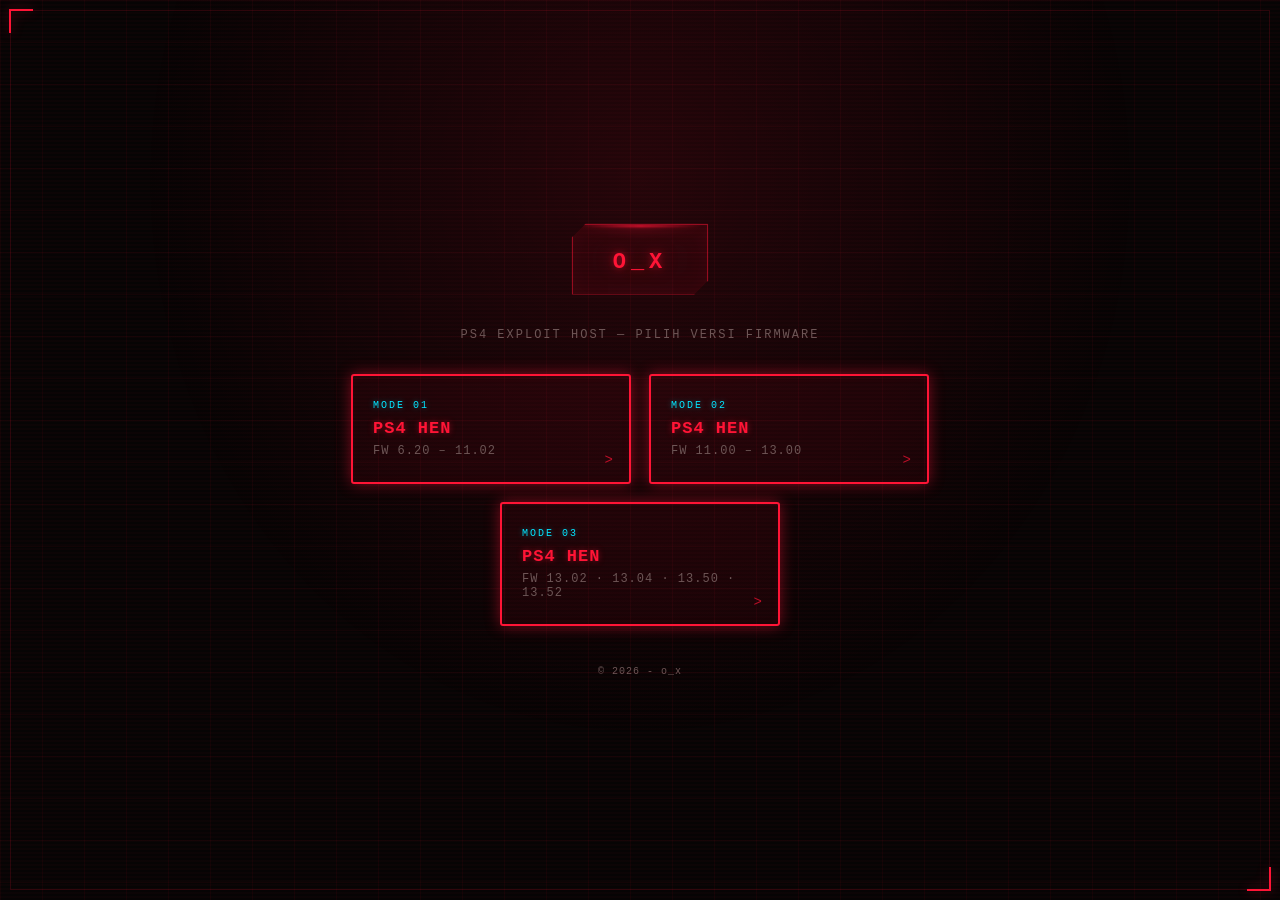
<file: index.html>
<!DOCTYPE html>
<html lang="id">
<head>
  <meta charset="UTF-8">
  <meta name="viewport" content="width=device-width, initial-scale=1.0">
  <title>o_x :: PS4 Exploit Host</title>
  <style>
    :root {
      --void: #060404;
      --panel: #0d0707;
      --line: #2a1010;
      --red: #ff1435;
      --red-dim: #7a0d1f;
      --red-glow: rgba(255, 20, 53, 0.45);
      --cyan-ghost: #00e5ff;
      --magenta-ghost: #ff2fd0;
      --ink: #d8c9c9;
      --ink-dim: #6b5555;
    }

    * { box-sizing: border-box; }

    body {
      background: var(--void);
      color: var(--ink);
      margin: 0;
      min-height: 100vh;
      display: flex;
      flex-direction: column;
      align-items: center;
      justify-content: center;
      font-family: 'JetBrains Mono', 'Courier New', 'Consolas', monospace;
      text-align: center;
      padding: 40px 20px;
      position: relative;
      overflow-x: hidden;
    }

    /* grid + vignette backdrop */
    body::before {
      content: "";
      position: fixed;
      inset: 0;
      background:
        radial-gradient(ellipse at 50% 20%, rgba(255, 20, 53, 0.12), transparent 55%),
        linear-gradient(rgba(255, 20, 53, 0.05) 1px, transparent 1px),
        linear-gradient(90deg, rgba(255, 20, 53, 0.05) 1px, transparent 1px);
      background-size: 100% 100%, 42px 42px, 42px 42px;
      pointer-events: none;
      z-index: 0;
    }

    /* CRT scanlines */
    body::after {
      content: "";
      position: fixed;
      inset: 0;
      pointer-events: none;
      z-index: 9999;
      background: repeating-linear-gradient(
        0deg, transparent, transparent 2px,
        rgba(255, 20, 53, 0.025) 2px, rgba(255, 20, 53, 0.025) 4px
      );
      mix-blend-mode: screen;
    }

    .hud-frame { position: fixed; inset: 10px; z-index: 2; pointer-events: none; border: 1px solid rgba(255, 20, 53, 0.15); }
    .hud-frame::before, .hud-frame::after {
      content: ""; position: absolute; width: 22px; height: 22px;
      border: 2px solid var(--red); filter: drop-shadow(0 0 6px var(--red-glow));
    }
    .hud-frame::before { top: -2px; left: -2px; border-right: none; border-bottom: none; }
    .hud-frame::after { bottom: -2px; right: -2px; border-left: none; border-top: none; }

    main { position: relative; z-index: 1; max-width: 640px; width: 100%; }

    .hologram-title {
      position: relative;
      display: inline-block;
      margin: 0 auto 10px;
      padding: 16px 40px;
      border: 1px solid rgba(255, 20, 53, 0.5);
      background: rgba(255, 20, 53, 0.06);
      box-shadow: 0 0 20px var(--red-glow), inset 0 0 25px rgba(255, 20, 53, 0.08);
      overflow: hidden;
      clip-path: polygon(14px 0, 100% 0, 100% calc(100% - 14px), calc(100% - 14px) 100%, 0 100%, 0 14px);
    }

    .hologram-title span[data-text] {
      position: relative;
      display: inline-block;
      font-size: 22px;
      font-weight: 700;
      letter-spacing: 5px;
      text-transform: uppercase;
      color: var(--red);
      text-shadow: 0 0 6px var(--red-glow), 0 0 18px var(--red-glow);
      animation: flicker 4s infinite;
    }

    .hologram-title span[data-text]::before,
    .hologram-title span[data-text]::after {
      content: attr(data-text);
      position: absolute; top: 0; left: 0; width: 100%;
      opacity: 0; filter: blur(0.5px);
    }
    .hologram-title span[data-text]::before {
      color: var(--cyan-ghost);
      animation: glitchBefore 3.2s infinite;
      clip-path: inset(0 0 55% 0);
    }
    .hologram-title span[data-text]::after {
      color: var(--magenta-ghost);
      animation: glitchAfter 3.2s infinite;
      clip-path: inset(55% 0 0 0);
    }

    .hologram-title .scan-line {
      position: absolute; left: 4%; width: 92%; height: 2px;
      background: linear-gradient(to right, transparent, var(--red), transparent);
      filter: blur(1px) drop-shadow(0 0 6px var(--red));
      top: 0;
      animation: scan 2.4s linear infinite;
    }

    @keyframes flicker {
      0%, 92%, 100% { opacity: 1; }
      93% { opacity: 0.55; }
      94% { opacity: 1; }
      95% { opacity: 0.35; }
      96% { opacity: 1; }
    }
    @keyframes glitchBefore {
      0%, 88%, 100% { opacity: 0; transform: translateX(0); }
      90% { opacity: 0.7; transform: translateX(-3px); }
      92% { opacity: 0; }
    }
    @keyframes glitchAfter {
      0%, 88%, 100% { opacity: 0; transform: translateX(0); }
      90% { opacity: 0.6; transform: translateX(3px); }
      92% { opacity: 0; }
    }
    @keyframes scan { 0% { top: 0; } 100% { top: 100%; } }

    .subtitle {
      color: var(--ink-dim);
      font-size: 12px;
      letter-spacing: 2px;
      text-transform: uppercase;
      margin: 18px 0 32px;
    }

    .choice-grid {
      display: flex;
      flex-wrap: wrap;
      gap: 18px;
      justify-content: center;
    }

    .choice-grid .btn {
      flex: 1 1 220px;
      max-width: 280px;
    }

    .btn {
      position: relative;
      flex: 1 1 240px;
      max-width: 280px;
      padding: 24px 20px;
      border: 2px solid var(--red);
      background: rgba(255, 20, 53, 0.06);
      color: var(--ink);
      text-decoration: none;
      border-radius: 3px;
      box-shadow: 0 0 15px var(--red-glow), inset 0 0 10px rgba(255, 20, 53, 0.06);
      overflow: hidden;
      transition: all 0.3s ease;
      text-align: left;
    }

    .btn::before {
      content: "";
      position: absolute; inset: 0;
      background: linear-gradient(90deg, transparent, rgba(255, 20, 53, 0.25), transparent);
      transform: translateX(-100%);
      transition: transform 0.5s;
    }
    .btn:hover::before { transform: translateX(100%); }
    .btn:hover {
      background: rgba(255, 20, 53, 0.14);
      box-shadow: 0 0 25px var(--red-glow), 0 0 45px rgba(255, 20, 53, 0.15);
      transform: translateY(-2px);
    }

    .btn .tag {
      display: block;
      font-size: 10px;
      letter-spacing: 2px;
      text-transform: uppercase;
      color: var(--cyan-ghost);
      text-shadow: 0 0 6px rgba(0, 229, 255, 0.4);
      margin-bottom: 8px;
    }

    .btn .label {
      display: block;
      font-size: 17px;
      font-weight: 700;
      letter-spacing: 1px;
      color: var(--red);
      text-shadow: 0 0 6px var(--red-glow);
      margin-bottom: 6px;
    }

    .btn .range {
      display: block;
      font-size: 12px;
      color: var(--ink-dim);
      letter-spacing: 1px;
    }

    .btn .arrow {
      position: absolute;
      right: 16px;
      bottom: 14px;
      color: var(--red);
      font-size: 14px;
      opacity: 0.7;
    }

    footer {
      position: relative;
      z-index: 1;
      margin-top: 40px;
      font-size: 10px;
      letter-spacing: 1px;
      color: var(--ink-dim);
    }

    @media (max-width: 560px) {
      .hologram-title span[data-text] { font-size: 15px; letter-spacing: 3px; }
      .hologram-title { padding: 12px 22px; }
      .choice-grid { flex-direction: column; align-items: center; }
      .btn { width: 100%; max-width: 320px; }
    }

    @media (prefers-reduced-motion: reduce) {
      *, *::before, *::after { animation-duration: 0.001ms !important; animation-iteration-count: 1 !important; }
    }
  </style>
</head>
<body>

<div class="hud-frame"></div>

<main>
  <h1 class="hologram-title">
    <span class="scan-line"></span>
    <span data-text="o_x">o_x</span>
  </h1>
  <p class="subtitle">PS4 Exploit Host — pilih versi firmware</p>

  <div class="choice-grid">
    <a href="v1/index.html" class="btn">
      <span class="tag">Mode 01</span>
      <span class="label">PS4 HEN</span>
      <span class="range">FW 6.20 – 11.02</span>
      <span class="arrow">&gt;</span>
    </a>
    <a href="v2/index.html" class="btn">
      <span class="tag">Mode 02</span>
      <span class="label">PS4 HEN</span>
      <span class="range">FW 11.00 – 13.00</span>
      <span class="arrow">&gt;</span>
    </a>
    <a href="v3/index.html" class="btn">
      <span class="tag">Mode 03</span>
      <span class="label">PS4 HEN</span>
      <span class="range">FW 13.02 · 13.04 · 13.50 · 13.52</span>
      <span class="arrow">&gt;</span>
    </a>
  </div>
</main>

<footer>© <span id="footer-year"></span>  - o_x</footer>

<script>
  document.getElementById('footer-year').textContent = new Date().getFullYear();
</script>
</body>
</html>
</file>
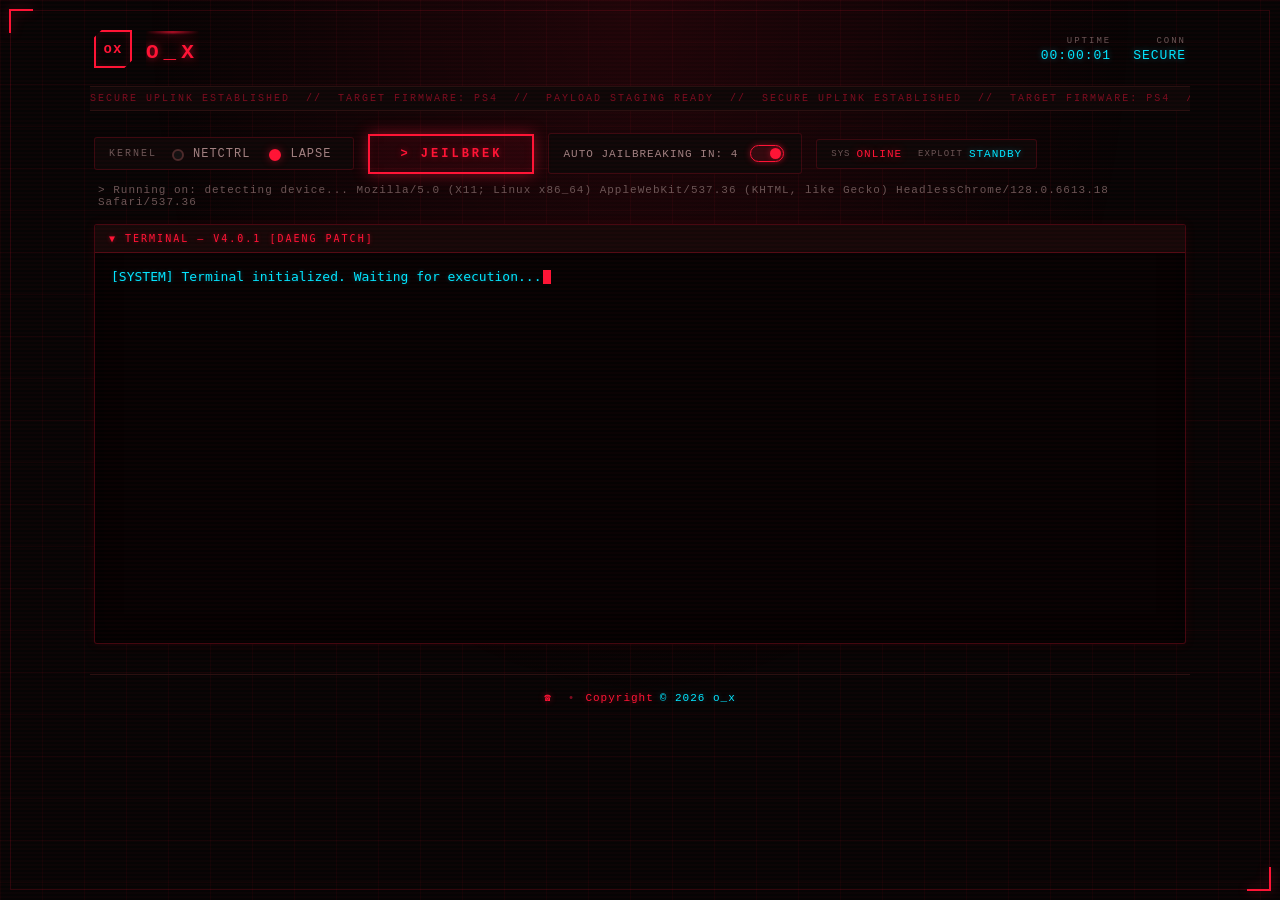
<file: v1/index.html>
<!DOCTYPE html>
<html lang="id" manifest="cache.manifest">
<head>
  <meta charset="UTF-8">
  <meta name="viewport" content="width=device-width, initial-scale=1.0">
  <title>o_x :: TERMINAL v4.0.1</title>
  <link rel="stylesheet" href="includes/style.css">
</head>
<body>

<div class="hud-frame"></div>

<header class="topbar">
  <div class="brand">
    <span class="brand-mark">ox</span>
    <h1 class="hologram-wordmark">
      <span class="scan-line"></span>
      <span data-text="o_x">o_x</span>
    </h1>
  </div>

  <div class="topbar-meta">
    <div class="meta-item">
      <span class="meta-label">Uptime</span>
      <span class="meta-value" id="uptime-display">00:00:00</span>
    </div>
    <div class="meta-item">
      <span class="meta-label">Conn</span>
      <span class="meta-value" id="conn-status">SECURE</span>
    </div>
  </div>
</header>

<div class="ticker" aria-hidden="true">
  <div class="ticker-track">
    <span>SECURE UPLINK ESTABLISHED&nbsp;&nbsp;//&nbsp;&nbsp;TARGET FIRMWARE: PS4&nbsp;&nbsp;//&nbsp;&nbsp;PAYLOAD STAGING READY&nbsp;&nbsp;//&nbsp;&nbsp;SECURE UPLINK ESTABLISHED&nbsp;&nbsp;//&nbsp;&nbsp;TARGET FIRMWARE: PS4&nbsp;&nbsp;//&nbsp;&nbsp;PAYLOAD STAGING READY&nbsp;&nbsp;//</span>
  </div>
</div>

<main>
  <section class="control-deck">
    <div class="deck-group kernel-select">
      <span class="deck-title">Kernel</span>
      <form id="kernel-options">
        <input type="radio" name="kernel" id="netctrl-exploit" value="netctrl">
        <label for="netctrl-exploit">NetCtrl</label>
        <input type="radio" name="kernel" id="lapse-exploit" value="lapse">
        <label for="lapse-exploit">Lapse</label>
      </form>
    </div>

    <button id="jeilbrek" class="btn-primary"><span>&gt; Jeilbrek</span></button>

    <div class="deck-group toggle-group">
      <div class="autoJb">
        <label for="autoJbInput" id="autoJbLabel">Auto Jailbreak</label>
        <input id="autoJbInput" type="checkbox">
      </div>
    </div>

    <div class="deck-group status-pills">
      <div class="status-item">
        <span class="label">Sys</span>
        <span class="value" id="sys-status">INITIALIZING</span>
      </div>
      <div class="status-item">
        <span class="label">Exploit</span>
        <span class="value" id="exploit-status">STANDBY</span>
      </div>
    </div>
  </section>

  <h3 id="UA">&gt; Running on: <span id="ua-value">detecting device...</span></h3>

  <section class="terminal-panel">
    <pre id="console"><div id="console-content"><span class="log-system">[SYSTEM] Terminal initialized. Waiting for execution...</span><span class="cursor"></span></div>
    </pre>
  </section>
</main>

<footer class="site-footer">
  <span class="footer-info"><span class="footer-label">☎️</span><span class="footer-value"></span></span>
  <span class="footer-divider">•</span>
  <span class="footer-info"><span class="footer-label">Copyright</span><span class="footer-value">© <span id="footer-year"></span> o_x</span></span>
</footer>

<script src="src/main.js"></script>
<script src="includes/script.js"></script>
</body>

</html>
</file>
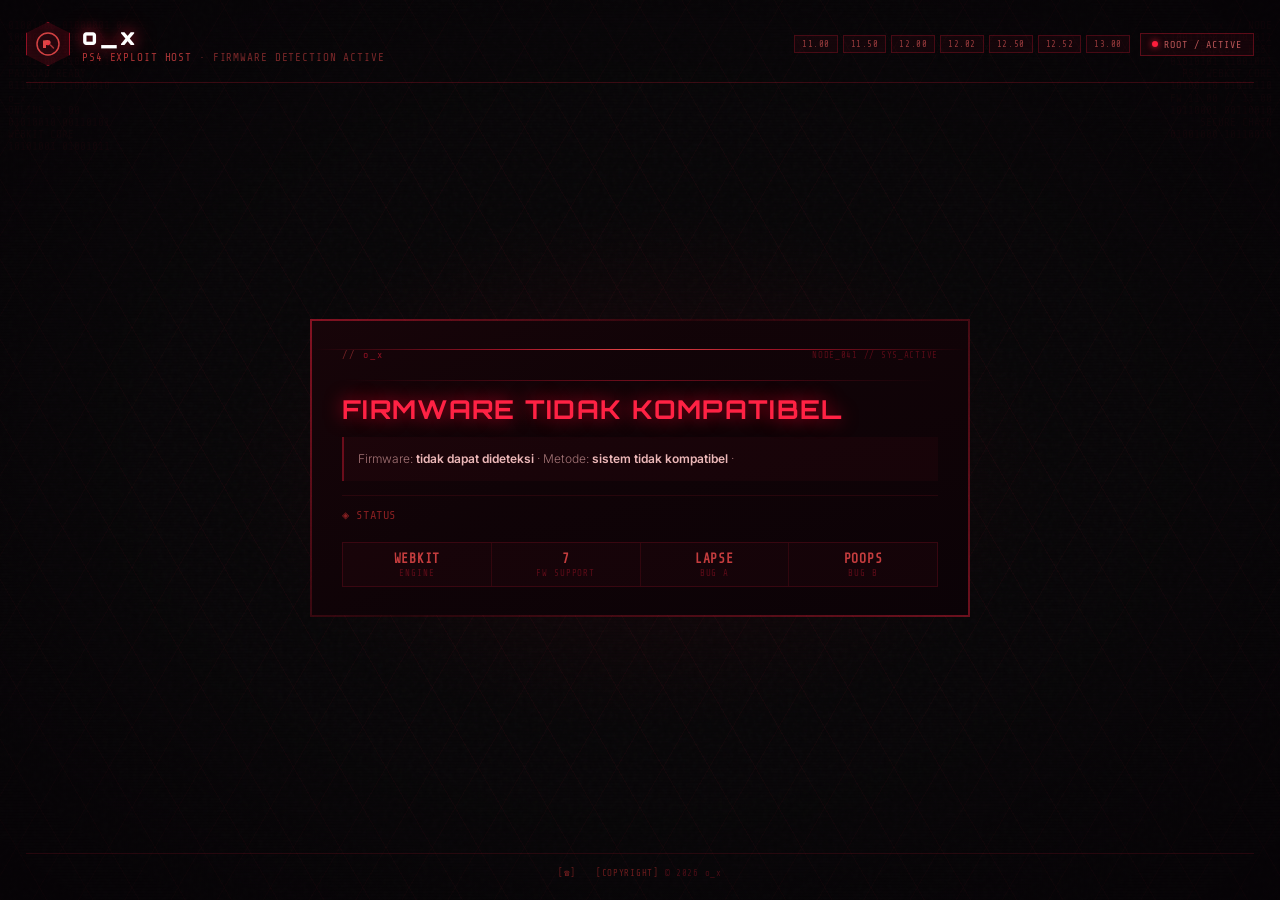
<file: v2/index.html>
<!DOCTYPE html>
<html lang="id" manifest="cache.appcache">
<head>
<meta charset="utf-8">
<meta name="viewport" content="width=device-width,initial-scale=1">
<title>o_x | PS4 Exploit Host</title>
<link href="https://fonts.googleapis.com/css2?family=Share+Tech+Mono&family=Orbitron:wght@400;700;900&family=Inter:wght@300;400;600&display=swap" rel="stylesheet">
<style>
*,*::before,*::after{box-sizing:border-box;margin:0;padding:0}

:root{
  --r:rgba(255,30,60,1);
  --r1:rgba(255,30,60,.7);
  --r2:rgba(255,30,60,.15);
  --r3:rgba(255,30,60,.05);
  --rg:rgba(255,80,80,.4);
  --rd:#ff1e3c;
  --dark:#080608;
  --text:rgba(255,220,220,.92);
  --dim:rgba(255,80,80,.45);
  --mono:'Share Tech Mono',monospace;
  --orb:'Orbitron',sans-serif;
}

html,body{height:100%;background:var(--dark);color:var(--text);font-family:'Inter',sans-serif;overflow:hidden}

/* noise texture */
body::before{
  content:"";position:fixed;inset:0;pointer-events:none;
  background-image:url("data:image/svg+xml,%3Csvg viewBox='0 0 200 200' xmlns='http://www.w3.org/2000/svg'%3E%3Cfilter id='n'%3E%3CfeTurbulence type='fractalNoise' baseFrequency='.9' numOctaves='4'/%3E%3C/filter%3E%3Crect width='100%25' height='100%25' filter='url(%23n)' opacity='.04'/%3E%3C/svg%3E");
  opacity:.6;z-index:0;
}

/* diagonal grid */
body::after{
  content:"";position:fixed;inset:0;pointer-events:none;z-index:0;
  background:
    repeating-linear-gradient(60deg,rgba(255,30,60,.04) 0,rgba(255,30,60,.04) 1px,transparent 1px,transparent 40px),
    repeating-linear-gradient(-60deg,rgba(255,30,60,.03) 0,rgba(255,30,60,.03) 1px,transparent 1px,transparent 40px);
}

.scanlines{position:fixed;inset:0;pointer-events:none;z-index:1;
  background:repeating-linear-gradient(0deg,rgba(0,0,0,.13) 0,rgba(0,0,0,.13) 1px,transparent 1px,transparent 3px)}

/* vignette */
.vignette{position:fixed;inset:0;pointer-events:none;z-index:1;
  background:radial-gradient(ellipse 80% 80% at 50% 50%,transparent 40%,rgba(4,0,4,.7) 100%)}

/* glow center */
.glow-bg{position:fixed;inset:0;pointer-events:none;z-index:0;
  background:radial-gradient(ellipse 50% 45% at 50% 52%,rgba(255,20,50,.07) 0%,transparent 65%)}

/* side data strips */
.strip{position:fixed;top:0;bottom:0;width:130px;overflow:hidden;opacity:.055;
  color:var(--rd);font:11px/1.1 var(--mono);word-break:break-all;pointer-events:none;z-index:0;padding:20px 8px}
.strip.l{left:0}.strip.r{right:0;text-align:right}

/* ── shell ── */
#shell{position:relative;z-index:2;min-height:100vh;display:flex;flex-direction:column;padding:22px 26px}

/* ── top bar ── */
#topbar{display:flex;align-items:center;gap:0;border-bottom:1px solid rgba(255,30,60,.2);padding-bottom:16px;margin-bottom:0}

.logo-wrap{display:flex;align-items:center;gap:12px}
.logo-hex{
  width:44px;height:44px;position:relative;
  display:flex;align-items:center;justify-content:center;
  clip-path:polygon(50% 0%,100% 25%,100% 75%,50% 100%,0% 75%,0% 25%);
  background:rgba(255,30,60,.12);border:1px solid rgba(255,30,60,.5);
  box-shadow:0 0 20px rgba(255,30,60,.3),inset 0 0 12px rgba(255,30,60,.08);
}
.logo-hex img{width:26px;height:26px;border-radius:2px;opacity:.9}

.brand-block{}
.brand-title{
  display:block;font:900 22px/1 var(--orb);
  letter-spacing:.12em;color:#fff;
  text-shadow:0 0 15px rgba(255,30,60,.8),0 0 30px rgba(255,30,60,.3);
  position:relative;
}
.brand-title .glitch-wrap{position:relative;display:inline-block}
.brand-title .glitch-wrap::before,
.brand-title .glitch-wrap::after{
  content:attr(data-t);position:absolute;left:0;top:0;opacity:0;
}
.brand-title .glitch-wrap::before{color:#ff6b6b;animation:glitch 4s infinite}
.brand-title .glitch-wrap::after{color:#ff0033;animation:glitch 4s .2s infinite reverse}

.brand-sub{
  display:block;margin-top:4px;font:11px/1 var(--mono);
  letter-spacing:.08em;color:var(--dim);
}
.brand-sub span{color:rgba(255,80,80,.65)}

.topbar-right{margin-left:auto;display:flex;align-items:center;gap:10px}

.status-pill{
  display:flex;align-items:center;gap:6px;
  padding:5px 11px;border:1px solid rgba(255,30,60,.3);
  background:rgba(255,30,60,.06);
  font:10px var(--mono);letter-spacing:.1em;color:rgba(255,120,120,.7);
}
.status-pill::before{
  content:"";width:6px;height:6px;border-radius:50%;
  background:var(--rd);box-shadow:0 0 6px var(--rd);
  animation:pulse 1.4s ease-in-out infinite;
  flex-shrink:0;
}

.fw-tags{display:flex;gap:5px;flex-wrap:wrap}
.fw-tag{
  padding:3px 7px;border:1px solid rgba(255,30,60,.22);
  background:rgba(255,30,60,.05);
  font:9px var(--mono);color:rgba(255,100,100,.55);letter-spacing:.06em;
}

/* ── center ── */
#center{flex:1;display:flex;align-items:center;justify-content:center;padding:20px 0}

/* ── main panel ── */
#panel{
  position:relative;width:100%;max-width:660px;
  padding:0;overflow:hidden;
}

/* outer glow frame */
.panel-frame{
  position:relative;padding:2px;
  background:linear-gradient(135deg,rgba(255,30,60,.5),rgba(255,0,30,.1) 40%,rgba(255,30,60,.4));
  box-shadow:0 0 50px rgba(255,30,60,.12),0 0 100px rgba(255,30,60,.05);
}

.panel-inner{
  background:linear-gradient(160deg,rgba(20,4,8,.97) 0%,rgba(10,2,6,.99) 100%);
  padding:28px 30px;position:relative;overflow:hidden;
}

/* moving scanline inside panel */
.panel-scan{
  position:absolute;left:0;right:0;height:1px;
  background:linear-gradient(to right,transparent 0%,rgba(255,30,60,.6) 30%,rgba(255,80,80,.9) 50%,rgba(255,30,60,.6) 70%,transparent 100%);
  filter:blur(.5px);animation:scan 3s linear infinite;pointer-events:none;z-index:1;
}

/* top data row inside panel */
.panel-header{
  display:flex;align-items:center;justify-content:space-between;
  margin-bottom:20px;
}
.p-eyebrow{font:10px var(--mono);letter-spacing:.2em;color:rgba(255,30,60,.5)}
.p-eyebrow::before{content:"// ";color:rgba(255,80,80,.4)}
.p-id{font:9px var(--mono);color:rgba(255,30,60,.3);letter-spacing:.08em}

/* red divider line */
.divider{width:100%;height:1px;background:linear-gradient(to right,transparent,rgba(255,30,60,.4),transparent);margin:14px 0}

/* main state */
#state{
  font:700 26px/1.15 var(--orb);letter-spacing:.05em;text-transform:uppercase;
  color:#fff;text-shadow:0 0 20px rgba(255,30,60,.5);margin-bottom:12px;
}
#state.ok  {color:#ff6666;text-shadow:0 0 18px rgba(255,60,60,.6)}
#state.bad {color:#ff2244;text-shadow:0 0 18px rgba(255,0,40,.7)}
#state.warn{color:#ff8844;text-shadow:0 0 18px rgba(255,120,40,.5)}

/* detail block */
#det{
  padding:11px 14px;
  border-left:2px solid rgba(255,30,60,.35);
  background:rgba(255,30,60,.04);
  font:300 12px/1.8 'Inter',sans-serif;color:rgba(255,190,190,.6);
}
#det b{color:rgba(255,200,200,.92);font-weight:600}

/* status line */
#cache{
  margin-top:14px;padding-top:12px;
  border-top:1px solid rgba(255,30,60,.1);
  font:12px var(--mono);color:rgba(255,30,60,.35);min-height:16px;
  letter-spacing:.05em;
}
#cache::before{content:"◈ STATUS  ";color:rgba(255,60,60,.5)}
#cache.cacheok{color:rgba(255,100,100,.65)}

/* bottom stat bar */
.panel-stats{
  display:flex;gap:0;margin-top:20px;
  border:1px solid rgba(255,30,60,.15);
  background:rgba(255,30,60,.03);
}
.stat-item{
  flex:1;padding:8px 12px;text-align:center;
  border-right:1px solid rgba(255,30,60,.12);
}
.stat-item:last-child{border-right:none}
.stat-val{display:block;font:600 13px var(--mono);color:rgba(255,80,80,.75);letter-spacing:.06em}
.stat-lbl{display:block;font:9px var(--mono);color:rgba(255,30,60,.3);letter-spacing:.1em;margin-top:2px}

/* ── footer ── */
#footer{
  display:flex;align-items:center;justify-content:center;gap:20px;flex-wrap:wrap;
  padding-top:14px;border-top:1px solid rgba(255,30,60,.12);
  font:9px var(--mono);color:rgba(255,30,60,.25);letter-spacing:.08em;
}
#footer b{color:rgba(255,60,60,.4);font-weight:400}

/* ── keyframes ── */
@keyframes glitch{
  0%,85%,100%{transform:translateX(0);opacity:0}
  87%{transform:translateX(-4px) scaleX(1.01);opacity:.7}
  90%{transform:translateX(3px);opacity:.4}
  93%{transform:translateX(-2px);opacity:.6}
  96%{transform:translateX(1px);opacity:.2}
}
@keyframes scan{0%{top:-1%}100%{top:101%}}
@keyframes pulse{0%,100%{opacity:1;box-shadow:0 0 6px var(--rd)}50%{opacity:.3;box-shadow:0 0 2px var(--rd)}}

@media(max-width:560px){
  #shell{padding:14px}
  #state{font-size:18px}
  .topbar-right,.fw-tags,.strip{display:none}
  .panel-inner{padding:20px 16px}
}
</style>
</head>
<body>
<div class="scanlines"></div>
<div class="vignette"></div>
<div class="glow-bg"></div>
<div class="strip l">01001000 01000001 01000011 01001011<br>ROOT ACCESS<br>10101100 01010011<br>PAYLOAD READY<br>01101010 11010010<br>o_x<br>ONLINE 13.00<br>01010010 00110101<br>WEBKIT CORE<br>10101001 01001011</div>
<div class="strip r">o_x // NODE<br>10011010 00101011<br>EXPLOIT HOST<br>01010101 11001001<br>PS4 WEBKIT CORE<br>10100110 01010110<br>FW 11.00 // 13.00<br>10110001 00110010<br>SECURE CHAIN<br>01001000 10110010</div>

<main id="shell">
  <header id="topbar">
    <div class="logo-wrap">
      <div class="logo-hex">
        <svg width="26" height="26" viewBox="0 0 26 26" fill="none" xmlns="http://www.w3.org/2000/svg" aria-hidden="true">
          <circle cx="13" cy="13" r="11" stroke="rgba(255,80,80,0.8)" stroke-width="1.5" fill="none"/>
          <path d="M8 17V9.5L12.5 9c1.8 0 3.2.8 3.2 2.5s-1.4 2.6-3.2 2.6H11V17H8z" fill="rgba(255,80,80,0.85)"/>
          <path d="M15.5 14l3 3" stroke="rgba(255,80,80,0.6)" stroke-width="1.5" stroke-linecap="round"/>
          <circle cx="13" cy="13" r="1.5" fill="rgba(255,30,60,0.5)"/>
        </svg>
      </div>
      <div class="brand-block">
        <span class="brand-title"><span class="glitch-wrap" data-t="o_x">o_x</span></span>
        <span class="brand-sub"><span>PS4 EXPLOIT HOST</span> · FIRMWARE DETECTION ACTIVE</span>
      </div>
    </div>
    <div class="topbar-right">
      <div class="fw-tags">
        <span class="fw-tag">11.00</span>
        <span class="fw-tag">11.50</span>
        <span class="fw-tag">12.00</span>
        <span class="fw-tag">12.02</span>
        <span class="fw-tag">12.50</span>
        <span class="fw-tag">12.52</span>
        <span class="fw-tag">13.00</span>
      </div>
      <div class="status-pill">ROOT / ACTIVE</div>
    </div>
  </header>

  <div id="center">
    <div id="panel">
      <div class="panel-frame">
        <div class="panel-inner">
          <div class="panel-scan"></div>

          <div class="panel-header">
            <div class="p-eyebrow">o_x</div>
            <div class="p-id">NODE_041 // SYS_ACTIVE</div>
          </div>

          <div class="divider"></div>

          <section aria-live="polite">
            <div id="state">Mendeteksi firmware...</div>
            <div id="det"></div>
            <div id="cache"></div>
          </section>

          <div class="panel-stats">
            <div class="stat-item"><span class="stat-val">WEBKIT</span><span class="stat-lbl">ENGINE</span></div>
            <div class="stat-item"><span class="stat-val">7</span><span class="stat-lbl">FW SUPPORT</span></div>
            <div class="stat-item"><span class="stat-val">LAPSE</span><span class="stat-lbl">BUG A</span></div>
            <div class="stat-item"><span class="stat-val">POOPS</span><span class="stat-lbl">BUG B</span></div>
          </div>

        </div>
      </div>
    </div>
  </div>

  <footer id="footer">
    <span><b>[☎️]</b> </span>
    <span><b>[COPYRIGHT]</b> © 2026 o_x</span>
  </footer>
</main>

<script>
(function(){
  var stateEl=document.getElementById("state");
  var detEl=document.getElementById("det");
  var cacheEl=document.getElementById("cache");
  function setState(t,c){stateEl.textContent=t;stateEl.className=c||""}
  function setCache(t,ok){cacheEl.textContent=t;cacheEl.className=ok?"cacheok":""}
  var params=new URLSearchParams(location.search);
  var key=null,fwnum=null;
  var m=/PlayStation\s+4[\/ ](\d+)\.(\d+)/.exec(navigator.userAgent);
  if(m){
    var minor=parseInt(m[2],16);
    var ms=minor.toString(16);
    if(ms.length<2)ms="0"+ms;
    key=m[1]+"."+ms;
    fwnum=parseInt(m[1],10)*100+parseInt(ms,10);
  }
  var bug=null,why="";
  var forced=params.get("bug");
  if(forced==="lapse"||forced==="poops"){
    bug=forced;why="dipilih melalui ?bug="+forced;
  } else if(!key){
    why="";
  } else if(fwnum<=1202){
    bug="lapse";why=key+" ≤ 12.02";
  } else if(fwnum>=1250){
    bug="poops";why=key+" ≥ 12.50";
  } else {
    why=key+" — tidak ada eksploit yang cocok (lapse hingga 12.02, poops mulai 12.50)";
  }
  detEl.innerHTML="Firmware: <b>"+(key||"tidak dapat dideteksi")+"</b>"
    +" &middot; Metode: <b>"+(bug||"sistem tidak kompatibel")+"</b> &middot; "+why;
  if(!bug){setState("Firmware tidak kompatibel","bad");return;}
  var target=(bug==="lapse"?"run_lapse.html":"run_poops.html")+location.search;
  var startQueued=false;
  function go(){
    if(startQueued)return;
    startQueued=true;
    setCache("Cache siap — memulai chain secara otomatis",true);
    setState("Memuat rangkaian "+bug+"...","warn");
    location.replace(target);
  }
  function waitForTap(msg,action){
    setState(msg+" — memulai otomatis","warn");
    window.setTimeout(action,0);
  }
  var ac=window.applicationCache;
  if(!ac||!document.documentElement.hasAttribute("manifest")){
    go();
  } else if(!navigator.onLine){
    setCache("Mode luring — dimuat dari cache",true);go();
  } else if(ac.status===ac.IDLE){
    setCache("Cache siap digunakan",true);go();
  } else if(ac.status===ac.UPDATEREADY){
    try{ac.swapCache()}catch(e){}
    setCache("Pembaruan telah diunduh",true);
    waitForTap("PEMBARUAN SIAP — memuat ulang & menjalankan",function(){location.reload()});
  } else {
    setCache("Memeriksa cache...");
    ac.addEventListener("downloading",function(){setCache("Menyimpan cache untuk mode luring (pertama kali)...")},false);
    ac.addEventListener("progress",function(e){if(e&&e.total)setCache("Menyimpan cache "+Math.round((e.loaded/e.total)*100)+"%")},false);
    ac.addEventListener("cached",function(){setCache("Cache luring siap digunakan",true);waitForTap("CACHE SIAP (pertama kali) — menjalankan",go)},false);
    ac.addEventListener("updateready",function(){try{ac.swapCache()}catch(e){}setCache("Pembaruan telah diunduh",true);waitForTap("PEMBARUAN SIAP — memuat ulang & menjalankan",function(){location.reload()})},false);
    ac.addEventListener("noupdate",function(){setCache("Cache siap — mode luring tersedia",true);go()},false);
    ac.addEventListener("error",function(){setCache("Cache tidak tersedia");waitForTap("CACHE GAGAL — tetap menjalankan",go)},false);
    ac.addEventListener("obsolete",function(){setCache("Cache kedaluwarsa");waitForTap("CACHE KEDALUWARSA — menjalankan",go)},false);
  }
})();
</script>
</body>
</html>
</file>
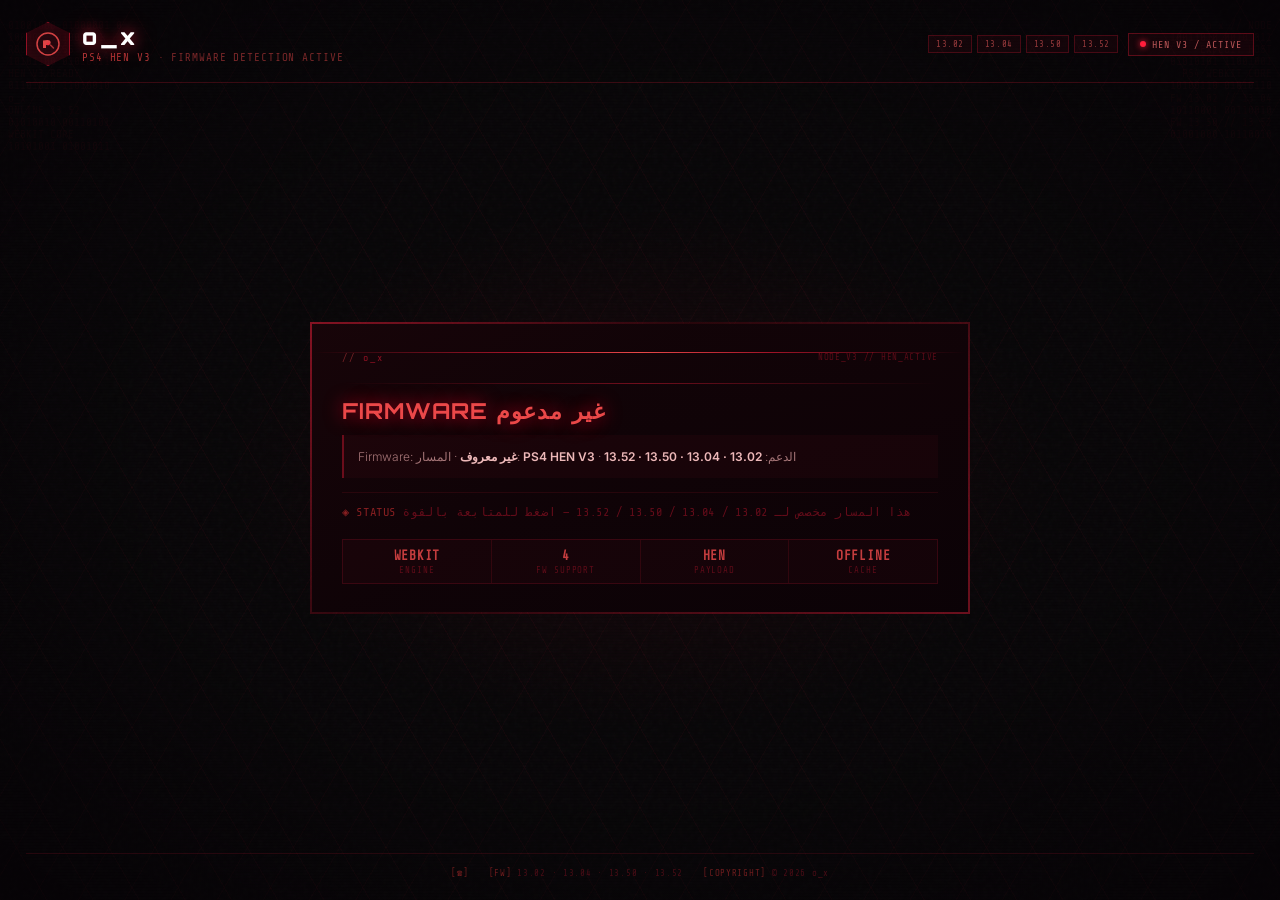
<file: v3/index.html>
<!DOCTYPE html>
<html lang="ar" manifest="cache.appcache">
<head>
<meta charset="utf-8">
<meta name="viewport" content="width=device-width,initial-scale=1">
<title>ox | PS4 HEN V3</title>
<link href="https://fonts.googleapis.com/css2?family=Share+Tech+Mono&family=Orbitron:wght@400;700;900&family=Inter:wght@300;400;600&display=swap" rel="stylesheet">
<style>
*,*::before,*::after{box-sizing:border-box;margin:0;padding:0}

:root{
  --r:rgba(255,30,60,1);
  --r1:rgba(255,30,60,.7);
  --r2:rgba(255,30,60,.15);
  --r3:rgba(255,30,60,.05);
  --rg:rgba(255,80,80,.4);
  --rd:#ff1e3c;
  --dark:#080608;
  --text:rgba(255,220,220,.92);
  --dim:rgba(255,80,80,.45);
  --mono:'Share Tech Mono',monospace;
  --orb:'Orbitron',sans-serif;
}

html,body{height:100%;background:var(--dark);color:var(--text);font-family:'Inter',sans-serif;overflow:hidden}

/* noise texture */
body::before{
  content:"";position:fixed;inset:0;pointer-events:none;
  background-image:url("data:image/svg+xml,%3Csvg viewBox='0 0 200 200' xmlns='http://www.w3.org/2000/svg'%3E%3Cfilter id='n'%3E%3CfeTurbulence type='fractalNoise' baseFrequency='.9' numOctaves='4'/%3E%3C/filter%3E%3Crect width='100%25' height='100%25' filter='url(%23n)' opacity='.04'/%3E%3C/svg%3E");
  opacity:.6;z-index:0;
}

/* diagonal grid */
body::after{
  content:"";position:fixed;inset:0;pointer-events:none;z-index:0;
  background:
    repeating-linear-gradient(60deg,rgba(255,30,60,.04) 0,rgba(255,30,60,.04) 1px,transparent 1px,transparent 40px),
    repeating-linear-gradient(-60deg,rgba(255,30,60,.03) 0,rgba(255,30,60,.03) 1px,transparent 1px,transparent 40px);
}

.scanlines{position:fixed;inset:0;pointer-events:none;z-index:1;
  background:repeating-linear-gradient(0deg,rgba(0,0,0,.13) 0,rgba(0,0,0,.13) 1px,transparent 1px,transparent 3px)}

/* vignette */
.vignette{position:fixed;inset:0;pointer-events:none;z-index:1;
  background:radial-gradient(ellipse 80% 80% at 50% 50%,transparent 40%,rgba(4,0,4,.7) 100%)}

/* glow center */
.glow-bg{position:fixed;inset:0;pointer-events:none;z-index:0;
  background:radial-gradient(ellipse 50% 45% at 50% 52%,rgba(255,20,50,.07) 0%,transparent 65%)}

/* side data strips */
.strip{position:fixed;top:0;bottom:0;width:130px;overflow:hidden;opacity:.055;
  color:var(--rd);font:11px/1.1 var(--mono);word-break:break-all;pointer-events:none;z-index:0;padding:20px 8px}
.strip.l{left:0}.strip.r{right:0;text-align:right}

/* ── shell ── */
#shell{position:relative;z-index:2;min-height:100vh;display:flex;flex-direction:column;padding:22px 26px}

/* ── top bar ── */
#topbar{display:flex;align-items:center;gap:0;border-bottom:1px solid rgba(255,30,60,.2);padding-bottom:16px;margin-bottom:0}

.logo-wrap{display:flex;align-items:center;gap:12px}
.logo-hex{
  width:44px;height:44px;position:relative;
  display:flex;align-items:center;justify-content:center;
  clip-path:polygon(50% 0%,100% 25%,100% 75%,50% 100%,0% 75%,0% 25%);
  background:rgba(255,30,60,.12);border:1px solid rgba(255,30,60,.5);
  box-shadow:0 0 20px rgba(255,30,60,.3),inset 0 0 12px rgba(255,30,60,.08);
}
.logo-hex img{width:26px;height:26px;border-radius:2px;opacity:.9}

.brand-block{}
.brand-title{
  display:block;font:900 22px/1 var(--orb);
  letter-spacing:.12em;color:#fff;
  text-shadow:0 0 15px rgba(255,30,60,.8),0 0 30px rgba(255,30,60,.3);
  position:relative;
}
.brand-title .glitch-wrap{position:relative;display:inline-block}
.brand-title .glitch-wrap::before,
.brand-title .glitch-wrap::after{
  content:attr(data-t);position:absolute;left:0;top:0;opacity:0;
}
.brand-title .glitch-wrap::before{color:#ff6b6b;animation:glitch 4s infinite}
.brand-title .glitch-wrap::after{color:#ff0033;animation:glitch 4s .2s infinite reverse}

.brand-sub{
  display:block;margin-top:4px;font:11px/1 var(--mono);
  letter-spacing:.08em;color:var(--dim);
}
.brand-sub span{color:rgba(255,80,80,.65)}

.topbar-right{margin-left:auto;display:flex;align-items:center;gap:10px}

.status-pill{
  display:flex;align-items:center;gap:6px;
  padding:5px 11px;border:1px solid rgba(255,30,60,.3);
  background:rgba(255,30,60,.06);
  font:10px var(--mono);letter-spacing:.1em;color:rgba(255,120,120,.7);
}
.status-pill::before{
  content:"";width:6px;height:6px;border-radius:50%;
  background:var(--rd);box-shadow:0 0 6px var(--rd);
  animation:pulse 1.4s ease-in-out infinite;
  flex-shrink:0;
}

.fw-tags{display:flex;gap:5px;flex-wrap:wrap}
.fw-tag{
  padding:3px 7px;border:1px solid rgba(255,30,60,.22);
  background:rgba(255,30,60,.05);
  font:9px var(--mono);color:rgba(255,100,100,.55);letter-spacing:.06em;
}

/* ── center ── */
#center{flex:1;display:flex;align-items:center;justify-content:center;padding:20px 0}

/* ── main panel ── */
#panel{
  position:relative;width:100%;max-width:660px;
  padding:0;overflow:hidden;
}

/* outer glow frame */
.panel-frame{
  position:relative;padding:2px;
  background:linear-gradient(135deg,rgba(255,30,60,.5),rgba(255,0,30,.1) 40%,rgba(255,30,60,.4));
  box-shadow:0 0 50px rgba(255,30,60,.12),0 0 100px rgba(255,30,60,.05);
}

.panel-inner{
  background:linear-gradient(160deg,rgba(20,4,8,.97) 0%,rgba(10,2,6,.99) 100%);
  padding:28px 30px;position:relative;overflow:hidden;
}

/* moving scanline inside panel */
.panel-scan{
  position:absolute;left:0;right:0;height:1px;
  background:linear-gradient(to right,transparent 0%,rgba(255,30,60,.6) 30%,rgba(255,80,80,.9) 50%,rgba(255,30,60,.6) 70%,transparent 100%);
  filter:blur(.5px);animation:scan 3s linear infinite;pointer-events:none;z-index:1;
}

/* top data row inside panel */
.panel-header{
  display:flex;align-items:center;justify-content:space-between;
  margin-bottom:20px;
}
.p-eyebrow{font:10px var(--mono);letter-spacing:.2em;color:rgba(255,30,60,.5)}
.p-eyebrow::before{content:"// ";color:rgba(255,80,80,.4)}
.p-id{font:9px var(--mono);color:rgba(255,30,60,.3);letter-spacing:.08em}

/* red divider line */
.divider{width:100%;height:1px;background:linear-gradient(to right,transparent,rgba(255,30,60,.4),transparent);margin:14px 0}

/* main state */
#state{
  font:700 26px/1.15 var(--orb);letter-spacing:.05em;text-transform:uppercase;
  color:#fff;text-shadow:0 0 20px rgba(255,30,60,.5);margin-bottom:12px;
}
#state.ok  {color:#ff6666;text-shadow:0 0 18px rgba(255,60,60,.6)}
#state.bad {color:#ff2244;text-shadow:0 0 18px rgba(255,0,40,.7)}
#state.warn{color:#ff8844;text-shadow:0 0 18px rgba(255,120,40,.5)}

/* detail block */
#det{
  padding:11px 14px;
  border-left:2px solid rgba(255,30,60,.35);
  background:rgba(255,30,60,.04);
  font:300 12px/1.8 'Inter',sans-serif;color:rgba(255,190,190,.6);
}
#det b{color:rgba(255,200,200,.92);font-weight:600}

/* status line */
#cache{
  margin-top:14px;padding-top:12px;
  border-top:1px solid rgba(255,30,60,.1);
  font:12px var(--mono);color:rgba(255,30,60,.35);min-height:16px;
  letter-spacing:.05em;
}
#cache::before{content:"◈ STATUS  ";color:rgba(255,60,60,.5)}
#cache.cacheok{color:rgba(255,100,100,.65)}

/* bottom stat bar */
.panel-stats{
  display:flex;gap:0;margin-top:20px;
  border:1px solid rgba(255,30,60,.15);
  background:rgba(255,30,60,.03);
}
.stat-item{
  flex:1;padding:8px 12px;text-align:center;
  border-right:1px solid rgba(255,30,60,.12);
}
.stat-item:last-child{border-right:none}
.stat-val{display:block;font:600 13px var(--mono);color:rgba(255,80,80,.75);letter-spacing:.06em}
.stat-lbl{display:block;font:9px var(--mono);color:rgba(255,30,60,.3);letter-spacing:.1em;margin-top:2px}

/* ── footer ── */
#footer{
  display:flex;align-items:center;justify-content:center;gap:20px;flex-wrap:wrap;
  padding-top:14px;border-top:1px solid rgba(255,30,60,.12);
  font:9px var(--mono);color:rgba(255,30,60,.25);letter-spacing:.08em;
}
#footer b{color:rgba(255,60,60,.4);font-weight:400}

/* ── keyframes ── */
@keyframes glitch{
  0%,85%,100%{transform:translateX(0);opacity:0}
  87%{transform:translateX(-4px) scaleX(1.01);opacity:.7}
  90%{transform:translateX(3px);opacity:.4}
  93%{transform:translateX(-2px);opacity:.6}
  96%{transform:translateX(1px);opacity:.2}
}
@keyframes scan{0%{top:-1%}100%{top:101%}}
@keyframes pulse{0%,100%{opacity:1;box-shadow:0 0 6px var(--rd)}50%{opacity:.3;box-shadow:0 0 2px var(--rd)}}

@media(max-width:560px){
  #shell{padding:14px}
  #state{font-size:18px}
  .topbar-right,.fw-tags,.strip{display:none}
  .panel-inner{padding:20px 16px}
}

/* V3 overrides */
#state.bad{color:rgba(255,80,80,.9)}
#state.warn{color:rgba(255,190,120,.9)}
#state{font-size:22px}
</style>
</head>
<body>
<div class="scanlines"></div>
<div class="vignette"></div>
<div class="glow-bg"></div>
<div class="strip l">01001000 01000001 01000011 01001011<br>ROOT ACCESS<br>10101100 01010011<br>HEN V3 READY<br>01101010 11010010<br>o_x<br>ONLINE 13.52<br>01010010 00110101<br>WEBKIT CORE<br>10101001 01001011</div>
<div class="strip r">o_x // NODE<br>10011010 00101011<br>EXPLOIT HOST<br>01010101 11001001<br>PS4 WEBKIT CORE<br>10100110 01010110<br>FW 13.02 // 13.04<br>10110001 00110010<br>FW 13.50 // 13.52<br>01001000 10110010</div>

<main id="shell">
  <header id="topbar">
    <div class="logo-wrap">
      <div class="logo-hex">
        <svg width="26" height="26" viewBox="0 0 26 26" fill="none" xmlns="http://www.w3.org/2000/svg" aria-hidden="true">
          <circle cx="13" cy="13" r="11" stroke="rgba(255,80,80,0.8)" stroke-width="1.5" fill="none"/>
          <path d="M8 17V9.5L12.5 9c1.8 0 3.2.8 3.2 2.5s-1.4 2.6-3.2 2.6H11V17H8z" fill="rgba(255,80,80,0.85)"/>
          <path d="M15.5 14l3 3" stroke="rgba(255,80,80,0.6)" stroke-width="1.5" stroke-linecap="round"/>
          <circle cx="13" cy="13" r="1.5" fill="rgba(255,30,60,0.5)"/>
        </svg>
      </div>
      <div class="brand-block">
        <span class="brand-title"><span class="glitch-wrap" data-t="o_x">o_x</span></span>
        <span class="brand-sub"><span>PS4 HEN V3</span> · FIRMWARE DETECTION ACTIVE</span>
      </div>
    </div>
    <div class="topbar-right">
      <div class="fw-tags">
        <span class="fw-tag">13.02</span>
        <span class="fw-tag">13.04</span>
        <span class="fw-tag">13.50</span>
        <span class="fw-tag">13.52</span>
      </div>
      <div class="status-pill">HEN V3 / ACTIVE</div>
    </div>
  </header>

  <div id="center">
    <div id="panel">
      <div class="panel-frame">
        <div class="panel-inner">
          <div class="panel-scan"></div>
          <div class="panel-header">
            <div class="p-eyebrow">o_x</div>
            <div class="p-id">NODE_V3 // HEN_ACTIVE</div>
          </div>
          <div class="divider"></div>
          <section aria-live="polite">
            <div id="state">جاري اكتشاف الفيرموير...</div>
            <div id="det"></div>
            <div id="cache"></div>
          </section>
          <div class="panel-stats">
            <div class="stat-item"><span class="stat-val">WEBKIT</span><span class="stat-lbl">ENGINE</span></div>
            <div class="stat-item"><span class="stat-val">4</span><span class="stat-lbl">FW SUPPORT</span></div>
            <div class="stat-item"><span class="stat-val">HEN</span><span class="stat-lbl">PAYLOAD</span></div>
            <div class="stat-item"><span class="stat-val">OFFLINE</span><span class="stat-lbl">CACHE</span></div>
          </div>
        </div>
      </div>
    </div>
  </div>

  <footer id="footer">
    <span><b>[☎️]</b> </span>
    <span><b>[FW]</b> 13.02 · 13.04 · 13.50 · 13.52</span>
    <span><b>[COPYRIGHT]</b> © 2026 o_x</span>
  </footer>
</main>
<script>
(function(){
  var stateEl=document.getElementById("state"), detEl=document.getElementById("det"), cacheEl=document.getElementById("cache");
  function setState(t,c){stateEl.textContent=t;stateEl.className=c||""}
  function setCache(t,ok){cacheEl.textContent=t;cacheEl.className=ok?"cacheok":""}
  var params=new URLSearchParams(location.search), key=null, fwnum=null;
  var m=/PlayStation\s+4[\/ ](\d+)\.(\d+)/.exec(navigator.userAgent);
  if(m){
    var minor=parseInt(m[2],16), ms=minor.toString(16); if(ms.length<2)ms="0"+ms;
    key=m[1]+"."+ms; fwnum=parseInt(m[1],10)*100+parseInt(ms,10);
  }
  var SUPPORTED={1302:1,1304:1,1350:1,1352:1};
  var forced=params.get("force")==="1";
  var supported=forced || (fwnum!==null && SUPPORTED[fwnum]===1);
  detEl.innerHTML="Firmware: <b>"+(key||"غير معروف")+"</b> &middot; المسار: <b>PS4 HEN V3</b> &middot; الدعم: <b>13.02 · 13.04 · 13.50 · 13.52</b>";
  function go(){setCache("Cache جاهز — تشغيل HEN V3",true);setState("جاري تحميل HEN V3...","warn");location.replace("jb.html"+location.search)}
  if(!supported){
    setState("Firmware غير مدعوم","bad");
    setCache("هذا المسار مخصص لـ 13.02 / 13.04 / 13.50 / 13.52 — اضغط للمتابعة بالقوة",false);
    window.addEventListener("click",go,{once:true}); window.addEventListener("keydown",go,{once:true}); return;
  }
  var ac=window.applicationCache;
  if(!ac||!document.documentElement.hasAttribute("manifest")){go();return;}
  if(!navigator.onLine){setCache("وضع Offline — التشغيل من الكاش",true);go();return;}
  if(ac.status===ac.IDLE){setCache("Cache جاهز للاستخدام",true);go();return;}
  if(ac.status===ac.UPDATEREADY){try{ac.swapCache()}catch(e){}setCache("تم تنزيل التحديث",true);setState("التحديث جاهز — إعادة التحميل...","warn");setTimeout(function(){location.reload()},250);return;}
  setCache("جاري فحص الكاش...");
  ac.addEventListener("downloading",function(){setCache("حفظ الكاش للوضع Offline...")},false);
  ac.addEventListener("progress",function(e){if(e&&e.total)setCache("حفظ الكاش "+Math.round(e.loaded/e.total*100)+"%")},false);
  ac.addEventListener("cached",function(){setCache("Cache Offline جاهز",true);setState("Cache جاهز — تشغيل HEN V3","warn");setTimeout(go,150)},false);
  ac.addEventListener("noupdate",function(){setCache("Cache جاهز — Offline متاح",true);go()},false);
  ac.addEventListener("updateready",function(){try{ac.swapCache()}catch(e){}setCache("تم تنزيل التحديث",true);setTimeout(function(){location.reload()},250)},false);
  ac.addEventListener("error",function(){setCache("تعذر تحميل الكاش — تشغيل مباشر");go()},false);
  ac.addEventListener("obsolete",function(){setCache("الكاش منتهي — تشغيل مباشر");go()},false);
})();
</script>
</body>
</html>
</file>
<file: v1/includes/style.css>
/* ============================================
   o_x — RED SIGNAL DECK THEME
   ============================================ */

:root {
    --void: #060404;
    --panel: #0d0707;
    --panel-raised: #130909;
    --line: #2a1010;
    --red: #ff1435;
    --red-dim: #7a0d1f;
    --red-glow: rgba(255, 20, 53, 0.45);
    --cyan-ghost: #00e5ff;
    --magenta-ghost: #ff2fd0;
    --ink: #d8c9c9;
    --ink-dim: #6b5555;
    --amber: #ffb000;
}

* { box-sizing: border-box; }

body {
    background: var(--void);
    color: var(--ink);
    margin: 0;
    padding: 20px 20px 0;
    font-family: 'JetBrains Mono', 'Courier New', 'Consolas', monospace;
    position: relative;
    min-height: 100vh;
    overflow-x: hidden;
}

/* --- Grid + vignette backdrop --- */
body::before {
    content: "";
    position: fixed;
    inset: 0;
    background:
        radial-gradient(ellipse at 50% 0%, rgba(255, 20, 53, 0.10), transparent 55%),
        linear-gradient(rgba(255, 20, 53, 0.05) 1px, transparent 1px),
        linear-gradient(90deg, rgba(255, 20, 53, 0.05) 1px, transparent 1px);
    background-size: 100% 100%, 42px 42px, 42px 42px;
    pointer-events: none;
    z-index: 0;
}

/* --- CRT scanlines --- */
body::after {
    content: "";
    position: fixed;
    inset: 0;
    pointer-events: none;
    z-index: 9999;
    background: repeating-linear-gradient(
        0deg,
        transparent,
        transparent 2px,
        rgba(255, 20, 53, 0.025) 2px,
        rgba(255, 20, 53, 0.025) 4px
    );
    mix-blend-mode: screen;
}

body > * { position: relative; z-index: 1; }

/* --- Corner HUD frame --- */
.hud-frame { position: fixed; inset: 10px; z-index: 2; pointer-events: none; border: 1px solid rgba(255, 20, 53, 0.15); }
.hud-frame::before, .hud-frame::after {
    content: "";
    position: absolute;
    width: 22px; height: 22px;
    border: 2px solid var(--red);
    filter: drop-shadow(0 0 6px var(--red-glow));
}
.hud-frame::before { top: -2px; left: -2px; border-right: none; border-bottom: none; }
.hud-frame::after { bottom: -2px; right: -2px; border-left: none; border-top: none; }

/* ============================================
   TOPBAR
   ============================================ */
.topbar {
    max-width: 1100px;
    margin: 0 auto;
    display: flex;
    align-items: center;
    justify-content: space-between;
    flex-wrap: wrap;
    gap: 14px;
    padding: 10px 4px 18px;
    border-bottom: 1px solid var(--line);
}

.brand {
    display: flex;
    align-items: center;
    gap: 14px;
}

.brand-mark {
    display: inline-flex;
    align-items: center;
    justify-content: center;
    width: 38px;
    height: 38px;
    border: 2px solid var(--red);
    color: var(--red);
    font-weight: 700;
    font-size: 14px;
    letter-spacing: 1px;
    box-shadow: 0 0 14px var(--red-glow), inset 0 0 8px rgba(255, 20, 53, 0.15);
    clip-path: polygon(20% 0, 100% 0, 100% 80%, 80% 100%, 0 100%, 0 20%);
}

/* --- Hologram wordmark --- */
.hologram-wordmark {
    position: relative;
    display: inline-block;
    margin: 0;
    overflow: hidden;
}

.hologram-wordmark span[data-text] {
    position: relative;
    display: inline-block;
    font-size: 21px;
    font-weight: 700;
    letter-spacing: 5px;
    text-transform: uppercase;
    color: var(--red);
    text-shadow: 0 0 6px var(--red-glow), 0 0 16px var(--red-glow);
    animation: flicker 4s infinite;
}

.hologram-wordmark span[data-text]::before,
.hologram-wordmark span[data-text]::after {
    content: attr(data-text);
    position: absolute;
    top: 0; left: 0;
    width: 100%;
    opacity: 0;
    filter: blur(0.5px);
}
.hologram-wordmark span[data-text]::before {
    color: var(--cyan-ghost);
    animation: glitchBefore 3.2s infinite;
    clip-path: inset(0 0 55% 0);
}
.hologram-wordmark span[data-text]::after {
    color: var(--magenta-ghost);
    animation: glitchAfter 3.2s infinite;
    clip-path: inset(55% 0 0 0);
}

.hologram-wordmark .scan-line {
    position: absolute;
    left: 0; width: 100%; height: 2px;
    background: linear-gradient(to right, transparent, var(--red), transparent);
    filter: blur(1px) drop-shadow(0 0 6px var(--red));
    top: 0;
    animation: scan 2.4s linear infinite;
}

@keyframes flicker {
    0%, 92%, 100% { opacity: 1; }
    93% { opacity: 0.55; }
    94% { opacity: 1; }
    95% { opacity: 0.35; }
    96% { opacity: 1; }
}
@keyframes glitchBefore {
    0%, 88%, 100% { opacity: 0; transform: translateX(0); }
    90% { opacity: 0.7; transform: translateX(-3px); }
    92% { opacity: 0; }
}
@keyframes glitchAfter {
    0%, 88%, 100% { opacity: 0; transform: translateX(0); }
    90% { opacity: 0.6; transform: translateX(3px); }
    92% { opacity: 0; }
}
@keyframes scan { 0% { top: 0; } 100% { top: 100%; } }

.topbar-meta {
    display: flex;
    gap: 22px;
}

.meta-item {
    display: flex;
    flex-direction: column;
    align-items: flex-end;
    gap: 2px;
}
.meta-label {
    font-size: 9px;
    letter-spacing: 2px;
    text-transform: uppercase;
    color: var(--ink-dim);
}
.meta-value {
    font-size: 13px;
    color: var(--cyan-ghost);
    text-shadow: 0 0 6px rgba(0, 229, 255, 0.4);
    letter-spacing: 1px;
}

/* ============================================
   TICKER
   ============================================ */
.ticker {
    max-width: 1100px;
    margin: 0 auto;
    overflow: hidden;
    border-bottom: 1px solid var(--line);
    background: var(--panel);
    white-space: nowrap;
}
.ticker-track {
    display: inline-block;
    padding: 6px 0;
    font-size: 10px;
    letter-spacing: 2px;
    color: var(--red-dim);
    animation: ticker 22s linear infinite;
}
@keyframes ticker {
    0% { transform: translateX(0); }
    100% { transform: translateX(-50%); }
}

/* ============================================
   MAIN / CONTROL DECK
   ============================================ */
main {
    max-width: 1100px;
    margin: 0 auto;
    padding: 22px 4px 0;
}

.control-deck {
    display: flex;
    flex-wrap: wrap;
    align-items: center;
    gap: 14px;
    margin-bottom: 10px;
}

.deck-group {
    display: flex;
    align-items: center;
    gap: 10px;
    background: var(--panel);
    border: 1px solid rgba(255, 20, 53, 0.18);
    padding: 8px 14px;
    border-radius: 3px;
}

.deck-title {
    font-size: 10px;
    letter-spacing: 2px;
    text-transform: uppercase;
    color: var(--ink-dim);
}

#kernel-options {
    display: flex;
    align-items: center;
    gap: 6px;
    margin: 0;
}

input[type="radio"] {
    -webkit-appearance: none;
    appearance: none;
    width: 12px; height: 12px;
    border: 2px solid #4a2a2a;
    border-radius: 50%;
    background-color: #111;
    cursor: pointer;
    transition: all 0.2s;
}
input[type="radio"]:checked {
    border-color: var(--red);
    background-color: var(--red);
    box-shadow: 0 0 8px var(--red-glow);
}

#kernel-options label {
    color: #a08080;
    font-size: 12px;
    margin-right: 8px;
    cursor: pointer;
    text-transform: uppercase;
    letter-spacing: 1px;
    transition: color 0.2s;
}
#kernel-options label:hover { color: var(--red); text-shadow: 0 0 6px var(--red-glow); }

/* --- Primary Button --- */
button { background: none; border: none; color: var(--red); padding: 0; cursor: pointer; font-family: inherit; text-transform: uppercase; }

.btn-primary {
    position: relative;
    padding: 11px 30px;
    font-size: 12px;
    font-weight: 700;
    letter-spacing: 3px;
    border: 2px solid var(--red);
    background: rgba(255, 20, 53, 0.08);
    box-shadow: 0 0 15px var(--red-glow), inset 0 0 10px rgba(255, 20, 53, 0.08);
    text-shadow: 0 0 6px var(--red-glow);
    overflow: hidden;
    transition: all 0.3s ease;
}
.btn-primary span { position: relative; z-index: 1; }
.btn-primary::before {
    content: "";
    position: absolute; inset: 0;
    background: linear-gradient(90deg, transparent, rgba(255, 20, 53, 0.25), transparent);
    transform: translateX(-100%);
    transition: transform 0.5s;
}
.btn-primary:hover::before { transform: translateX(100%); }
.btn-primary:hover { background: rgba(255, 20, 53, 0.15); box-shadow: 0 0 25px var(--red-glow), 0 0 45px rgba(255, 20, 53, 0.15); }
.btn-primary:disabled { border-color: #3a2222; color: #5a3a3a; background: transparent; box-shadow: none; text-shadow: none; cursor: not-allowed; }
.btn-primary:disabled::before { display: none; }

/* --- Auto Jailbreak Toggle --- */
.autoJb { display: flex; align-items: center; gap: 8px; }
#autoJbLabel { color: #a08080; font-size: 11px; cursor: pointer; text-transform: uppercase; letter-spacing: 1px; transition: color 0.2s; }
#autoJbLabel:hover { color: var(--red); text-shadow: 0 0 6px var(--red-glow); }

#autoJbInput {
    -webkit-appearance: none;
    appearance: none;
    width: 34px; height: 17px;
    background: #1a1010;
    border: 1px solid #4a2a2a;
    border-radius: 9px;
    cursor: pointer;
    position: relative;
    transition: all 0.3s;
}
#autoJbInput::before {
    content: "";
    position: absolute;
    top: 2px; left: 2px;
    width: 11px; height: 11px;
    background: #5a3a3a;
    border-radius: 50%;
    transition: all 0.3s;
}
#autoJbInput:checked { background: rgba(255, 20, 53, 0.15); border-color: var(--red); box-shadow: 0 0 6px var(--red-glow); }
#autoJbInput:checked::before { left: 19px; background: var(--red); box-shadow: 0 0 6px var(--red-glow); }

/* --- Status pills inside deck --- */
.status-pills { gap: 16px; }
.status-item { display: flex; align-items: center; gap: 6px; }
.status-item .label { font-size: 9px; letter-spacing: 1px; text-transform: uppercase; color: var(--ink-dim); }
.status-item .value {
    font-size: 11px;
    letter-spacing: 1px;
    text-transform: uppercase;
    color: var(--cyan-ghost);
    text-shadow: 0 0 6px rgba(0, 229, 255, 0.4);
}
.status-item .value[data-state="success"] { color: var(--red); text-shadow: 0 0 8px var(--red-glow); }
.status-item .value[data-state="warn"] { color: var(--amber); text-shadow: 0 0 6px rgba(255, 176, 0, 0.4); animation: blink 1s step-end infinite; }
.status-item .value[data-state="error"] { color: #ff0033; text-shadow: 0 0 8px rgba(255, 0, 51, 0.5); }
.status-item .value[data-state="idle"] { color: var(--ink-dim); text-shadow: none; }

/* --- Running-on line --- */
h3 {
    color: var(--ink-dim);
    font-size: 11px;
    font-weight: normal;
    margin: 4px 4px 16px;
    letter-spacing: 1px;
    text-align: left;
}
#ua-value { color: var(--cyan-ghost); }

/* ============================================
   TERMINAL PANEL (full width, image removed)
   ============================================ */
.terminal-panel { width: 100%; }

#console {
    width: 100%;
    background: #050202;
    color: var(--red);
    font-size: 13px;
    padding: 0;
    text-align: left;
    height: 420px;
    overflow-y: scroll;
    word-wrap: break-word;
    border: 1px solid rgba(255, 20, 53, 0.25);
    border-radius: 3px;
    line-height: 1.5;
    position: relative;
    margin: 0;
    box-shadow: 0 0 12px rgba(255, 20, 53, 0.08), inset 0 0 24px rgba(0, 0, 0, 0.85);
}

#console::before {
    content: "▼ TERMINAL — v4.0.1 [DAENG PATCH]";
    display: block;
    background: #150808;
    color: var(--red);
    font-size: 10px;
    padding: 6px 14px;
    border-bottom: 1px solid rgba(255, 20, 53, 0.25);
    letter-spacing: 2px;
    text-transform: uppercase;
    position: sticky;
    top: 0;
    z-index: 2;
    text-shadow: 0 0 4px var(--red-glow);
}

#console-content { padding: 14px 16px; min-height: 360px; }

#console::-webkit-scrollbar { width: 6px; }
#console::-webkit-scrollbar-track { background: #0a0505; }
#console::-webkit-scrollbar-thumb { background: var(--red-dim); border-radius: 3px; }
#console::-webkit-scrollbar-thumb:hover { background: var(--red); }

.cursor {
    display: inline-block;
    width: 8px; height: 14px;
    background: var(--red);
    animation: blink 1s step-end infinite;
    vertical-align: text-bottom;
    margin-left: 2px;
}
@keyframes blink { 0%, 100% { opacity: 1; } 50% { opacity: 0; } }

.progress-bar-container { width: 100%; height: 3px; background: #150808; margin: 8px 0; border-radius: 2px; overflow: hidden; }
.progress-bar-fill {
    height: 100%; width: 0%;
    background: linear-gradient(90deg, var(--red), var(--cyan-ghost), var(--red));
    background-size: 200% 100%;
    animation: progressGradient 2s linear infinite;
    border-radius: 2px;
    transition: width 0.3s;
}
@keyframes progressGradient { 0% { background-position: 200% 0; } 100% { background-position: -200% 0; } }

/* --- Log level colors --- */
.log-info { color: var(--red); }
.log-warn { color: var(--amber); text-shadow: 0 0 4px rgba(255, 176, 0, 0.3); }
.log-error { color: #ff0033; text-shadow: 0 0 6px rgba(255, 0, 51, 0.4); }
.log-success { color: var(--red); text-shadow: 0 0 8px var(--red-glow); }
.log-debug { color: var(--ink-dim); }
.log-system { color: var(--cyan-ghost); text-shadow: 0 0 4px rgba(0, 229, 255, 0.3); }

/* ============================================
   FOOTER
   ============================================ */
.site-footer {
    max-width: 1100px;
    margin: 30px auto 0;
    padding: 16px 4px 24px;
    border-top: 1px solid var(--line);
    color: var(--ink-dim);
    font-size: 11px;
    letter-spacing: 1px;
    display: flex;
    flex-wrap: wrap;
    justify-content: center;
    align-items: center;
    gap: 10px;
}
.footer-divider { color: var(--red-dim); }
.footer-label { color: var(--red); text-shadow: 0 0 6px var(--red-glow); margin-right: 6px; }
.footer-value { color: var(--cyan-ghost); text-shadow: 0 0 6px rgba(0, 229, 255, 0.3); }

/* --- Selection --- */
::selection { background: rgba(255, 20, 53, 0.3); color: #fff; }
::-moz-selection { background: rgba(255, 20, 53, 0.3); color: #fff; }

/* ============================================
   RESPONSIVE
   ============================================ */
@media (max-width: 768px) {
    .topbar { justify-content: center; text-align: center; }
    .topbar-meta { justify-content: center; width: 100%; }
    .meta-item { align-items: center; }
    .control-deck { justify-content: center; }
    .hologram-wordmark span[data-text] { font-size: 15px; letter-spacing: 3px; }
    #console { height: 320px; }
    .site-footer { flex-direction: column; gap: 6px; }
    .footer-divider { display: none; }
}

@media (prefers-reduced-motion: reduce) {
    *, *::before, *::after { animation-duration: 0.001ms !important; animation-iteration-count: 1 !important; }
}
</file>
